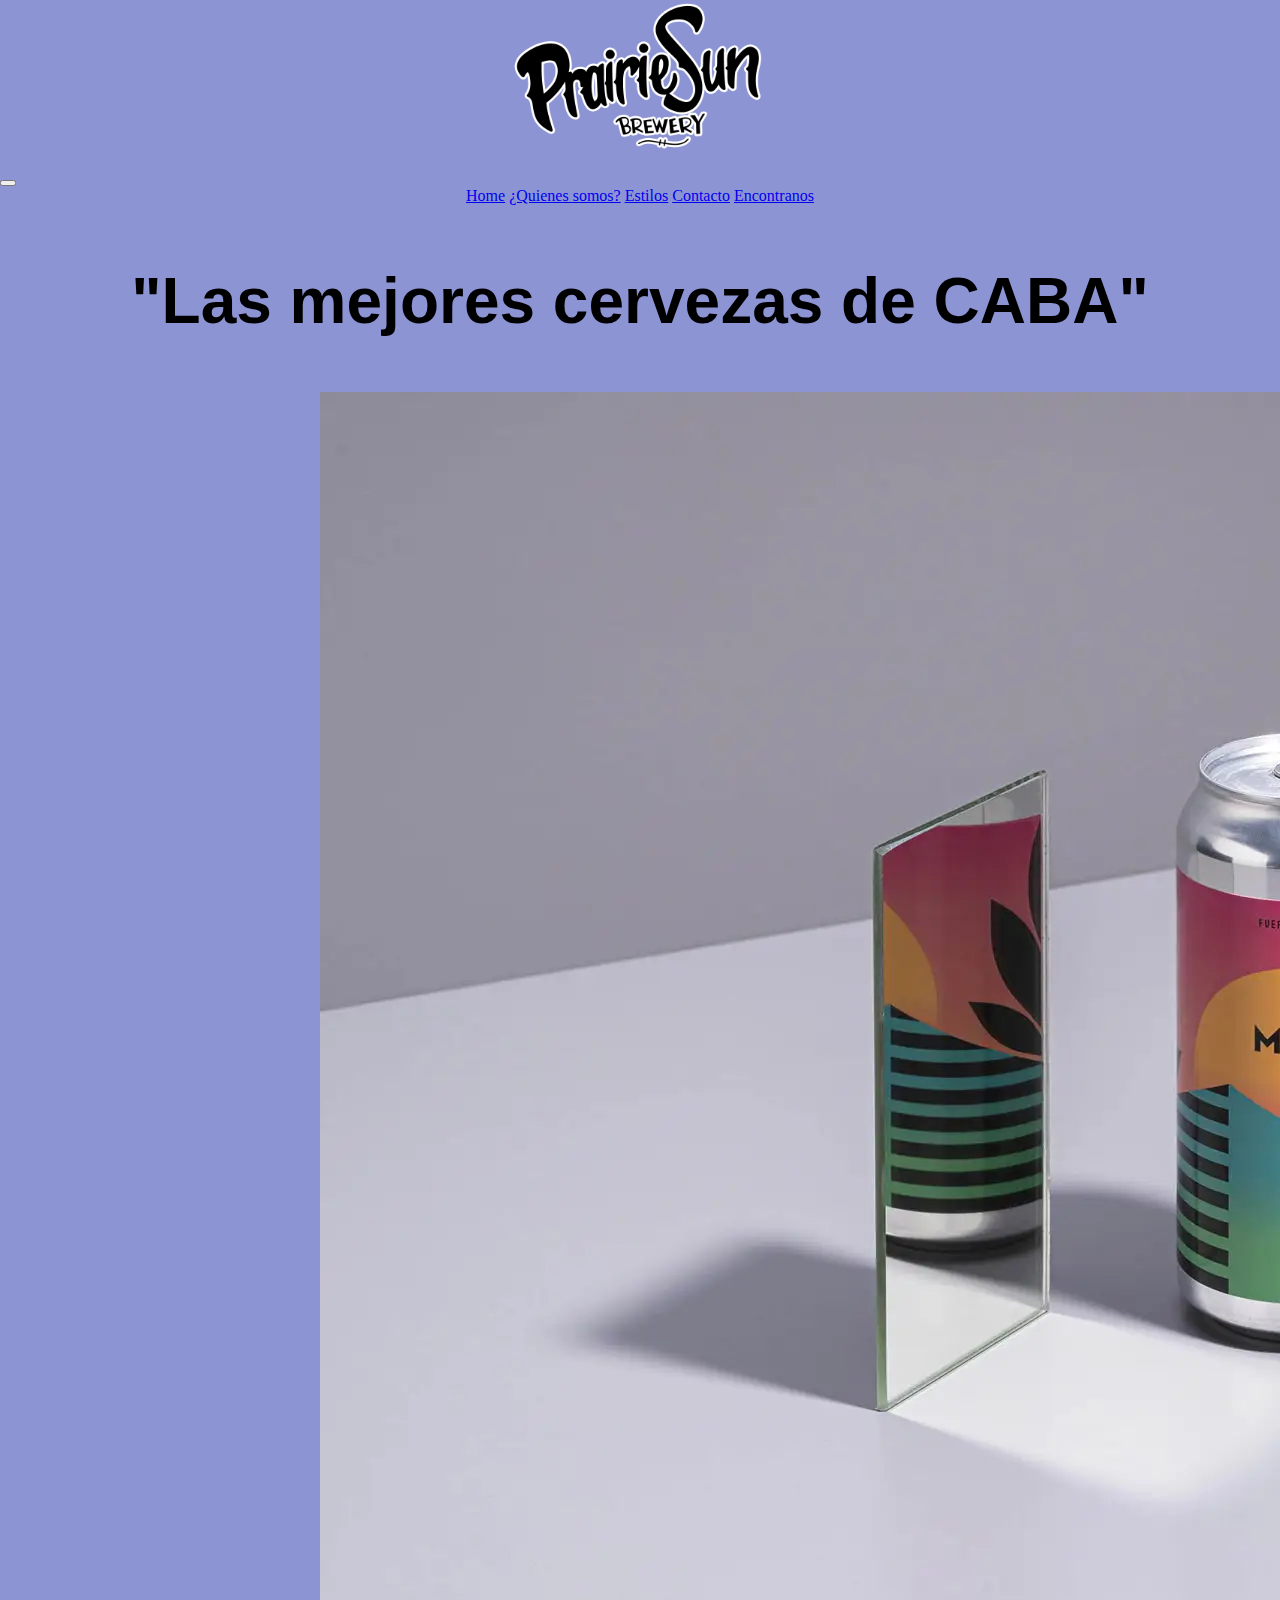
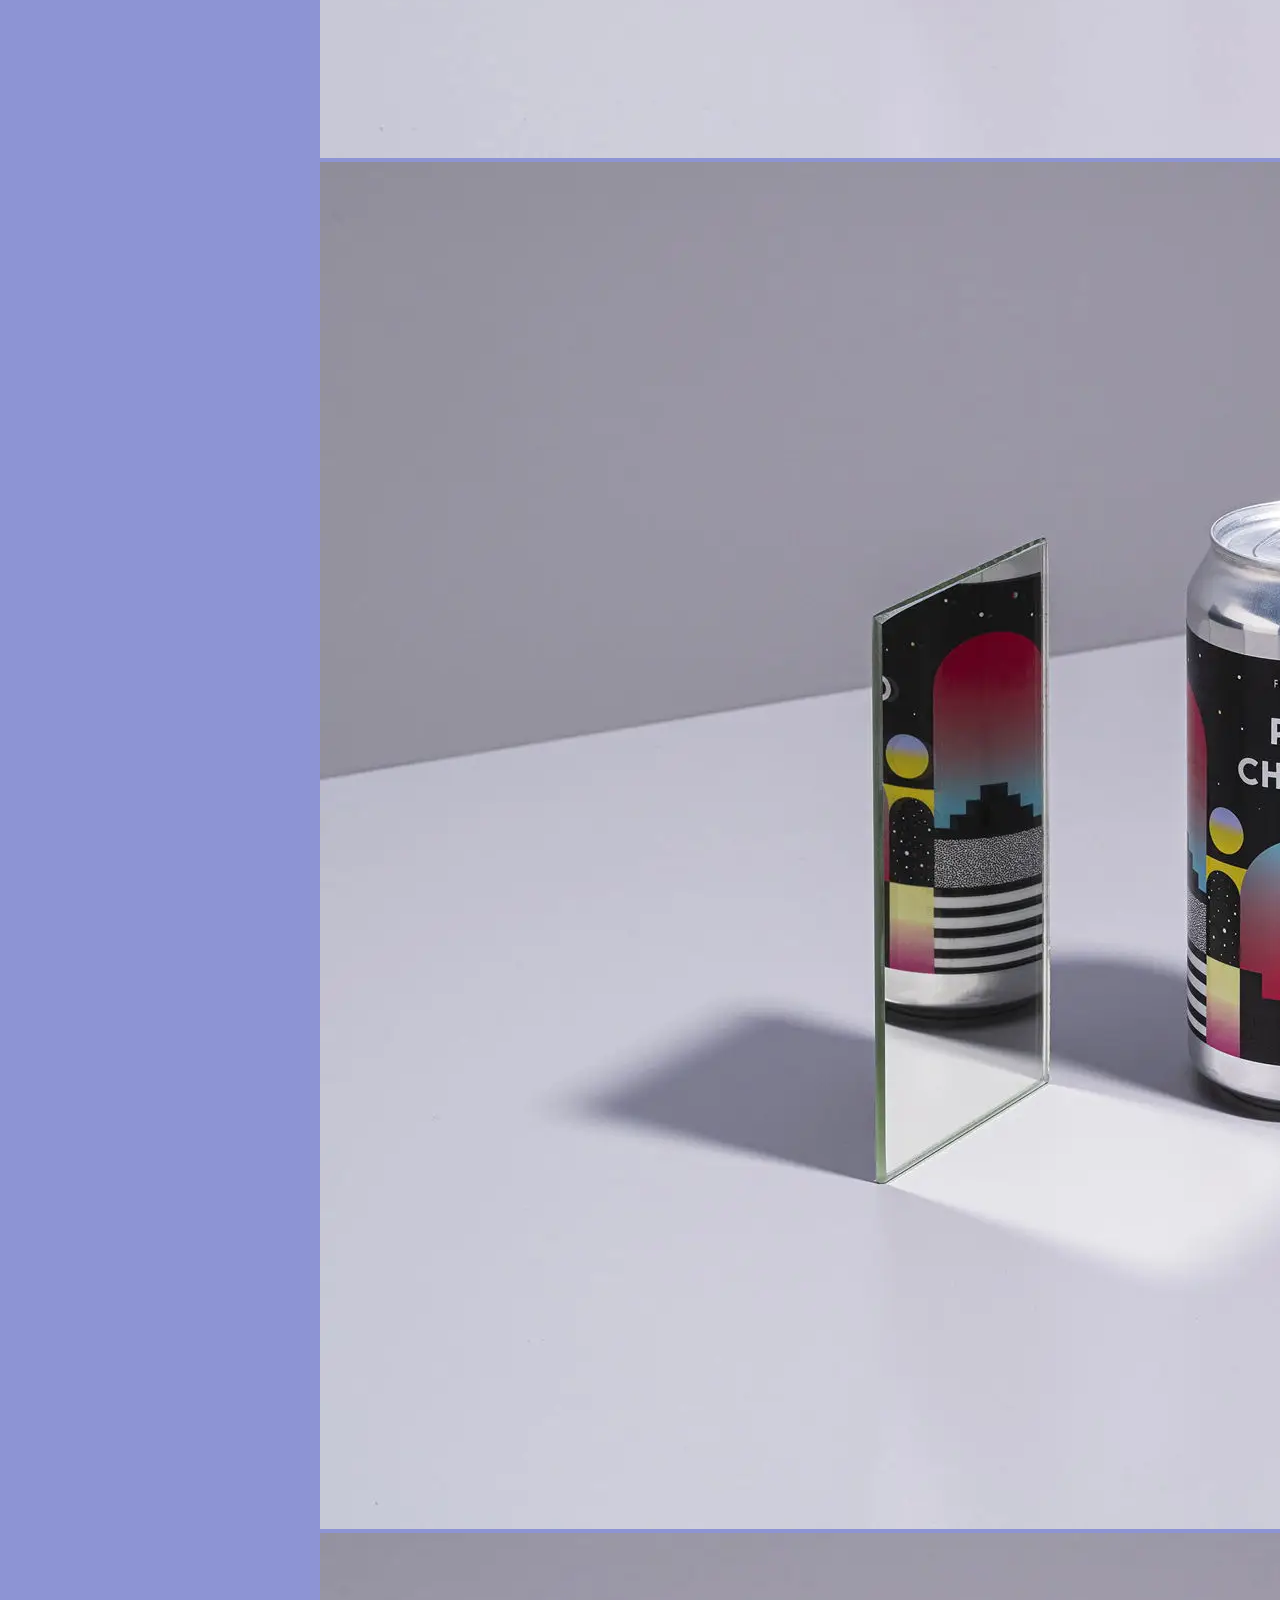
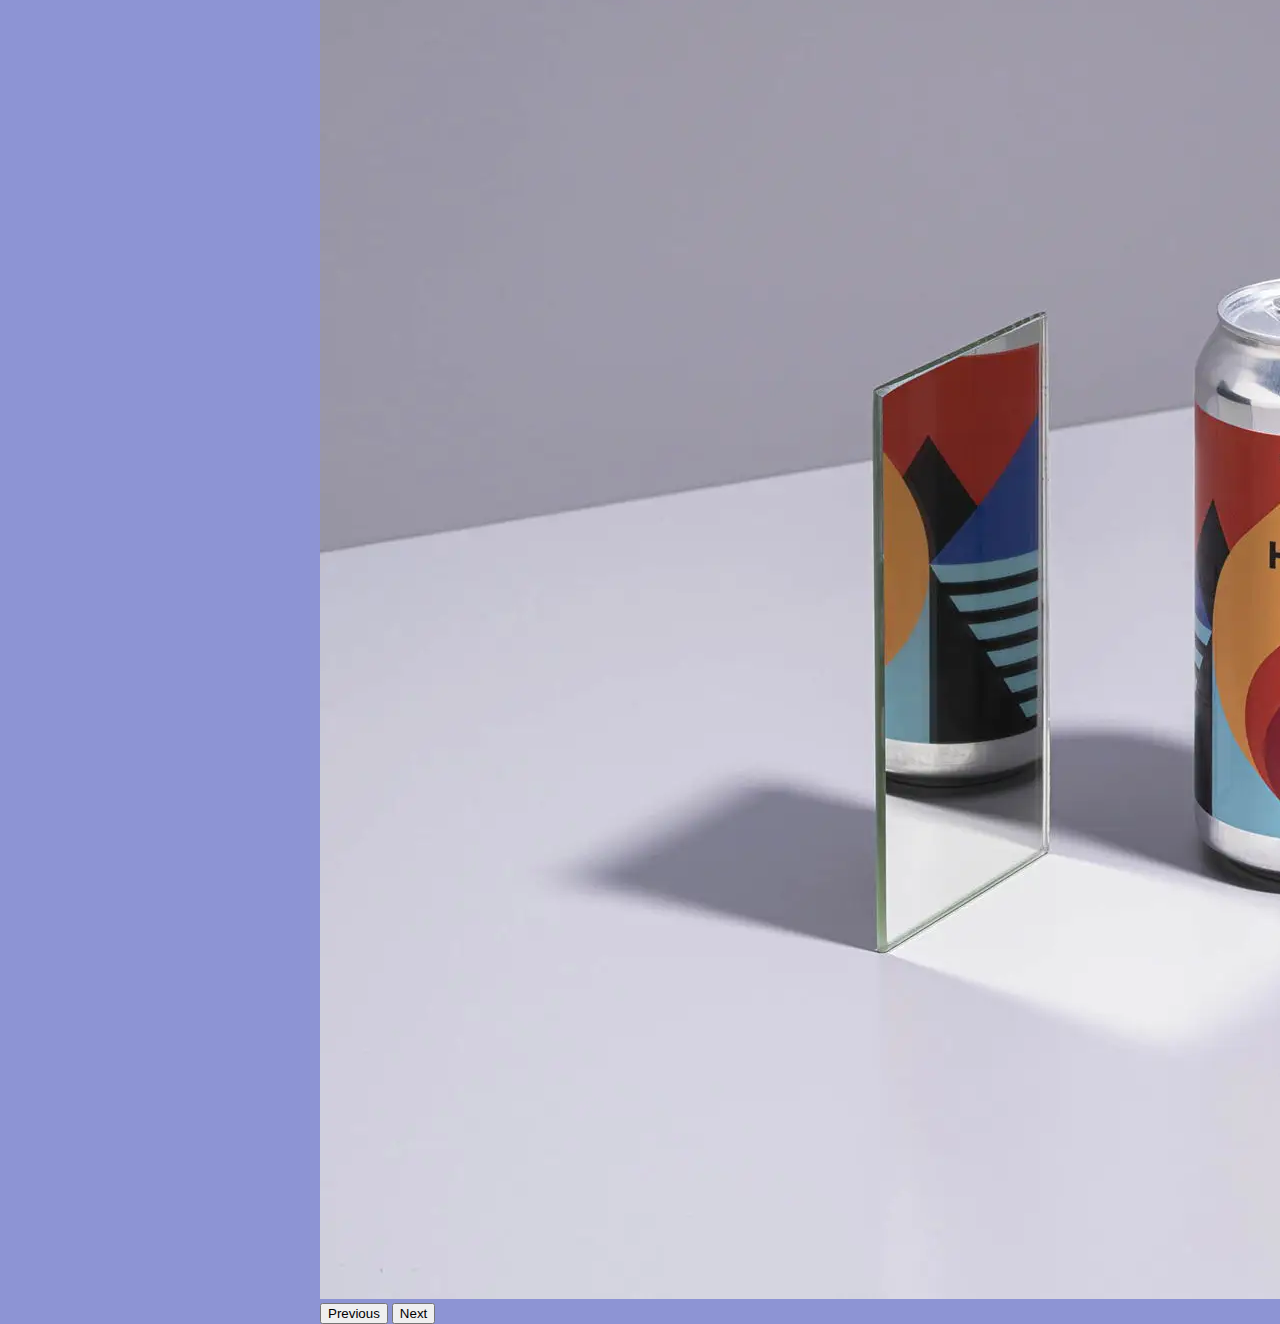
<file: index.html>
<!DOCTYPE html>
<html lang="es">
<head>
    <meta charset="UTF-8">
    <meta name="viewport" content="width=device-width, initial-scale=1.0">
    <link rel="stylesheet" href="./CSS/style.css">
    <link href="https://cdn.jsdelivr.net/npm/bootstrap@5.3.0/dist/css/bootstrap.min.css" rel="stylesheet" integrity="sha384-9ndCyUaIbzAi2FUVXJi0CjmCapSmO7SnpJef0486qhLnuZ2cdeRhO02iuK6FUUVM" crossorigin="anonymous">
    <title>Proyecto</title>
</head>
<body class="body">
    <header>
        <img src="Imagenes/8c0a12_cb9eb271af204c92bbd8583e2e8f9bdc~mv2.png" alt="logo cerveceria" class="logo">    
        
        <nav class="navbar navbar-expand-lg bg-body-tertiary">
            <div class="container-fluid">
              <button class="navbar-toggler" type="button" data-bs-toggle="collapse" data-bs-target="#navbarNavAltMarkup" aria-controls="navbarNavAltMarkup" aria-expanded="false" aria-label="Toggle navigation">
                <span class="navbar-toggler-icon"></span>
              </button>
              <div class="collapse navbar-collapse navbarf" id="navbarNavAltMarkup">
                <div class="navbar-nav">
                  <a class="nav-link" href="index.html">Home</a>
                  <a class="nav-link" href="./Secciones/quienesSomos.html">¿Quienes somos?</a>
                  <a class="nav-link" href="./Secciones/estilos.html">Estilos</a>
                  <a class="nav-link" href="./Secciones/Contacto.html">Contacto</a>
                  <a class="nav-link" href="./Secciones/Encontranos.html">Encontranos</a>
                </div>
              </div>
            </div>
          </nav>
        <h1>"Las mejores cervezas de CABA"</h1>
        <div id="carouselExample" class="carousel slide latas">
          <div class="carousel-inner">
            <div class="carousel-item active">
              <img src="Imagenes/diseno-lata-cerveza-fuersk-wiacek-brewery-02.webp" class="d-block w-100" alt="...">
            </div>
            <div class="carousel-item">
              <img src="Imagenes/diseno-lata-cerveza-fuersk-wiacek-brewery-03.webp" class="d-block w-100" alt="...">
            </div>
            <div class="carousel-item">
              <img src="Imagenes/diseno-lata-cerveza-fuersk-wiacek-brewery-04.webp" class="d-block w-100" alt="...">
            </div>
          </div>
          <button class="carousel-control-prev" type="button" data-bs-target="#carouselExample" data-bs-slide="prev">
            <span class="carousel-control-prev-icon" aria-hidden="true"></span>
            <span class="visually-hidden">Previous</span>
          </button>
          <button class="carousel-control-next" type="button" data-bs-target="#carouselExample" data-bs-slide="next">
            <span class="carousel-control-next-icon" aria-hidden="true"></span>
            <span class="visually-hidden">Next</span>
          </button>
        </div>
    </header>  
    <script src="https://cdn.jsdelivr.net/npm/bootstrap@5.3.0/dist/js/bootstrap.bundle.min.js" integrity="sha384-geWF76RCwLtnZ8qwWowPQNguL3RmwHVBC9FhGdlKrxdiJJigb/j/68SIy3Te4Bkz" crossorigin="anonymous"></script>
</body>
</html>
</file>
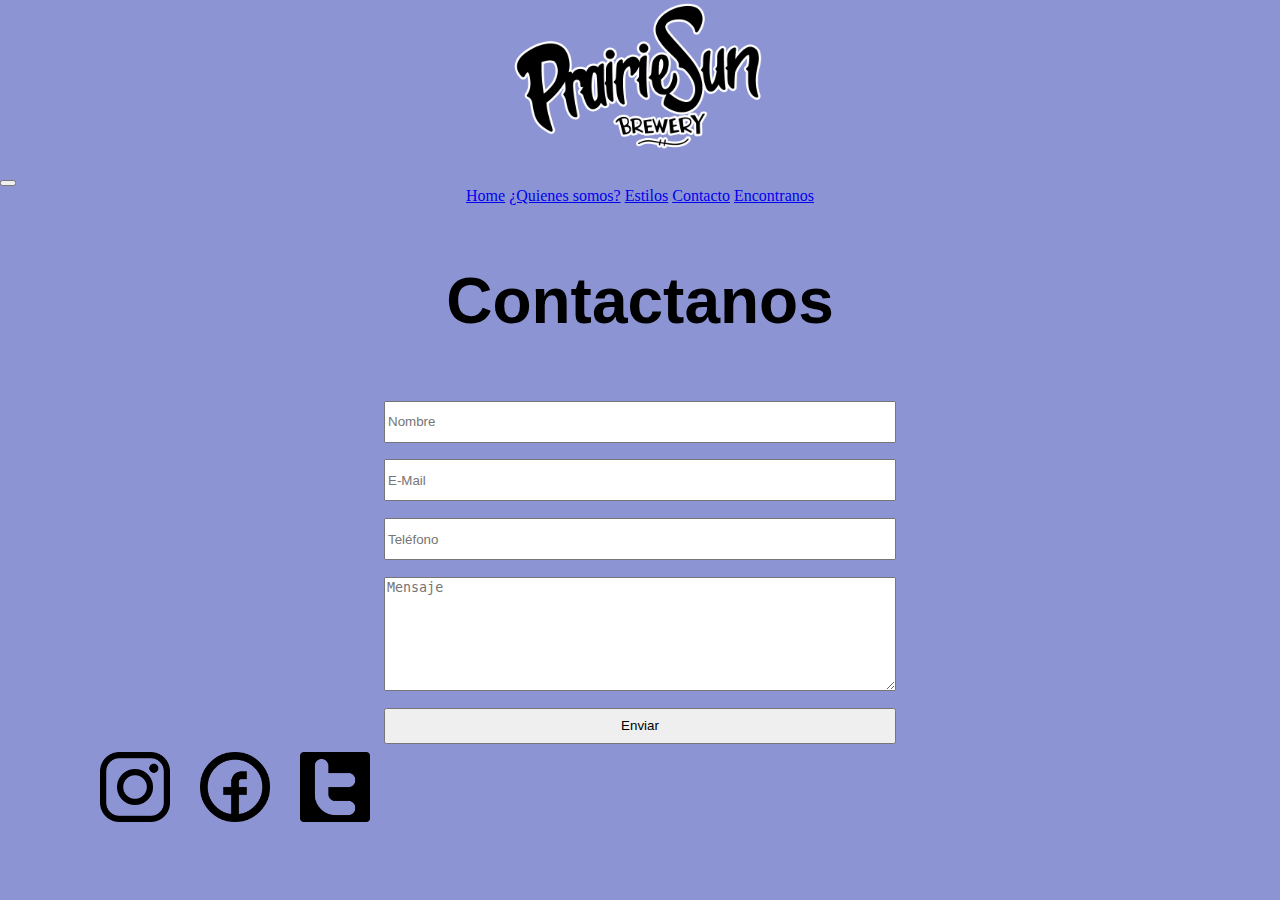
<file: Secciones/Contacto.html>
<!DOCTYPE html>
<html lang="es">
    <head>
        <meta charset="UTF-8">
        <meta name="viewport" content="width=device-width, initial-scale=1.0">
        <link rel="stylesheet" href="../CSS/style.css">
        <link href="https://cdn.jsdelivr.net/npm/bootstrap@5.3.0/dist/css/bootstrap.min.css" rel="stylesheet" integrity="sha384-9ndCyUaIbzAi2FUVXJi0CjmCapSmO7SnpJef0486qhLnuZ2cdeRhO02iuK6FUUVM" crossorigin="anonymous">
        <title>Proyecto</title>
    </head>
<body>
    <Header>
        <img src="../Imagenes/8c0a12_cb9eb271af204c92bbd8583e2e8f9bdc~mv2.png" alt="logo cerveceria" class="logo">
        <nav class="navbar navbar-expand-lg bg-body-tertiary">
            <div class="container-fluid">
              <button class="navbar-toggler" type="button" data-bs-toggle="collapse" data-bs-target="#navbarNavAltMarkup" aria-controls="navbarNavAltMarkup" aria-expanded="false" aria-label="Toggle navigation">
                <span class="navbar-toggler-icon"></span>
              </button>
              <div class="collapse navbar-collapse navbarf" id="navbarNavAltMarkup">
                <div class="navbar-nav">
                  <a class="nav-link" href="../index.html">Home</a>
                  <a class="nav-link" href="./quienesSomos.html">¿Quienes somos?</a>
                  <a class="nav-link" href="./estilos.html">Estilos</a>
                  <a class="nav-link" href="./Contacto.html">Contacto</a>
                  <a class="nav-link" href="./Encontranos.html">Encontranos</a>
                </div>
              </div>
            </div>
          </nav>
        <h1>Contactanos</h1>
    <div class="contacto">
        <input type="text" name="campo_41566" placeholder="Nombre">
        <input type="email" name="campo_41567" placeholder="E-Mail">
        <input type="text" name="campo_41568" placeholder="Teléfono">
        <textarea name="campo_41569" placeholder="Mensaje"></textarea>
        <input class="btn btn-default" type="submit" name="campo_41570" value="Enviar">
    </div>
    </Header>
<div class="grid-loyout">
<div><a href="https://www.instagram.com"> <img src="../Imagenes/87390.png" alt="insta" height="70rem"></a></div>
<div><a href="https://es-la.facebook.com"> <img src="../Imagenes/Circle-Facebook-Logo-PNG-Picture.png" alt="face" height="70rem"></a></div>
<div><a href="https://twitter.com/?lang=es"> <img src="../Imagenes/49517.png" alt="tw" height="70rem"></a></div>
</div>
    <script src="https://cdn.jsdelivr.net/npm/bootstrap@5.3.0/dist/js/bootstrap.bundle.min.js" integrity="sha384-geWF76RCwLtnZ8qwWowPQNguL3RmwHVBC9FhGdlKrxdiJJigb/j/68SIy3Te4Bkz" crossorigin="anonymous"></script>
</body>
</html>
</file>
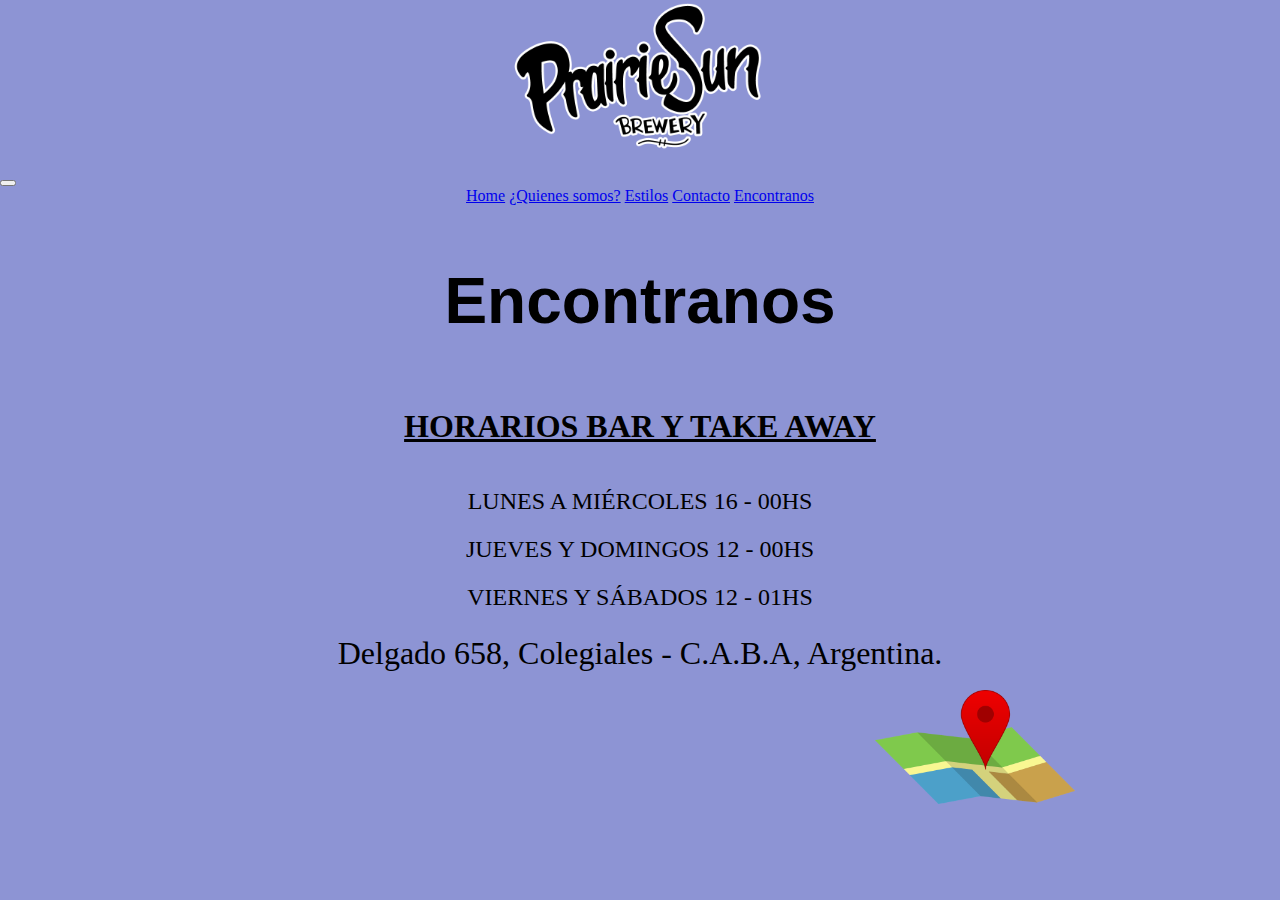
<file: Secciones/Encontranos.html>
<!DOCTYPE html>
<html lang="en">
    <head>
        <meta charset="UTF-8">
        <meta name="viewport" content="width=device-width, initial-scale=1.0">
        <link rel="stylesheet" href="../CSS/style.css">
        <link href="https://cdn.jsdelivr.net/npm/bootstrap@5.3.0/dist/css/bootstrap.min.css" rel="stylesheet" integrity="sha384-9ndCyUaIbzAi2FUVXJi0CjmCapSmO7SnpJef0486qhLnuZ2cdeRhO02iuK6FUUVM" crossorigin="anonymous">
        <title>Proyecto</title>
    </head>
<body>
    <header>
        <img src="../Imagenes/8c0a12_cb9eb271af204c92bbd8583e2e8f9bdc~mv2.png" alt="logo cerveceria" class="logo">
        <nav class="navbar navbar-expand-lg bg-body-tertiary">
            <div class="container-fluid">
              <button class="navbar-toggler" type="button" data-bs-toggle="collapse" data-bs-target="#navbarNavAltMarkup" aria-controls="navbarNavAltMarkup" aria-expanded="false" aria-label="Toggle navigation">
                <span class="navbar-toggler-icon"></span>
              </button>
              <div class="collapse navbar-collapse navbarf" id="navbarNavAltMarkup">
                <div class="navbar-nav">
                  <a class="nav-link" href="../index.html">Home</a>
                  <a class="nav-link" href="./quienesSomos.html">¿Quienes somos?</a>
                  <a class="nav-link" href="./estilos.html">Estilos</a>
                  <a class="nav-link" href="./Contacto.html">Contacto</a>
                  <a class="nav-link" href="./Encontranos.html">Encontranos</a>
                </div>
              </div>
            </div>
          </nav>
        <h1>Encontranos</h1>
    </header>
    <h3>HORARIOS BAR Y TAKE AWAY</h3>
    <div class="hora1">LUNES A MIÉRCOLES 16 - 00HS</div>
    <div class="hora2">JUEVES Y DOMINGOS 12 - 00HS</div>
    <div class="hora3">VIERNES Y SÁBADOS 12 - 01HS</div>
    <div class="direccion">Delgado 658, Colegiales - C.A.B.A, Argentina.</div>
 <div class="mapa">
    <a href="https://www.google.com/maps/place/Bahía,+Brasil/@-13.4406904,-41.9592156,6z/data=!3m1!4b1!4m6!3m5!1s0x716037ca23ca5b3:0x7e926f5fb491ed05!8m2!3d-11.4098737!4d-41.2808577!16zL20vMDFjOGM2?entry=ttu"> <img src="../Imagenes/map-1272165_1280.webp" alt="mapa"></a>
 </div>
 <script src="https://cdn.jsdelivr.net/npm/bootstrap@5.3.0/dist/js/bootstrap.bundle.min.js" integrity="sha384-geWF76RCwLtnZ8qwWowPQNguL3RmwHVBC9FhGdlKrxdiJJigb/j/68SIy3Te4Bkz" crossorigin="anonymous"></script>
</body>
</html>
</file>
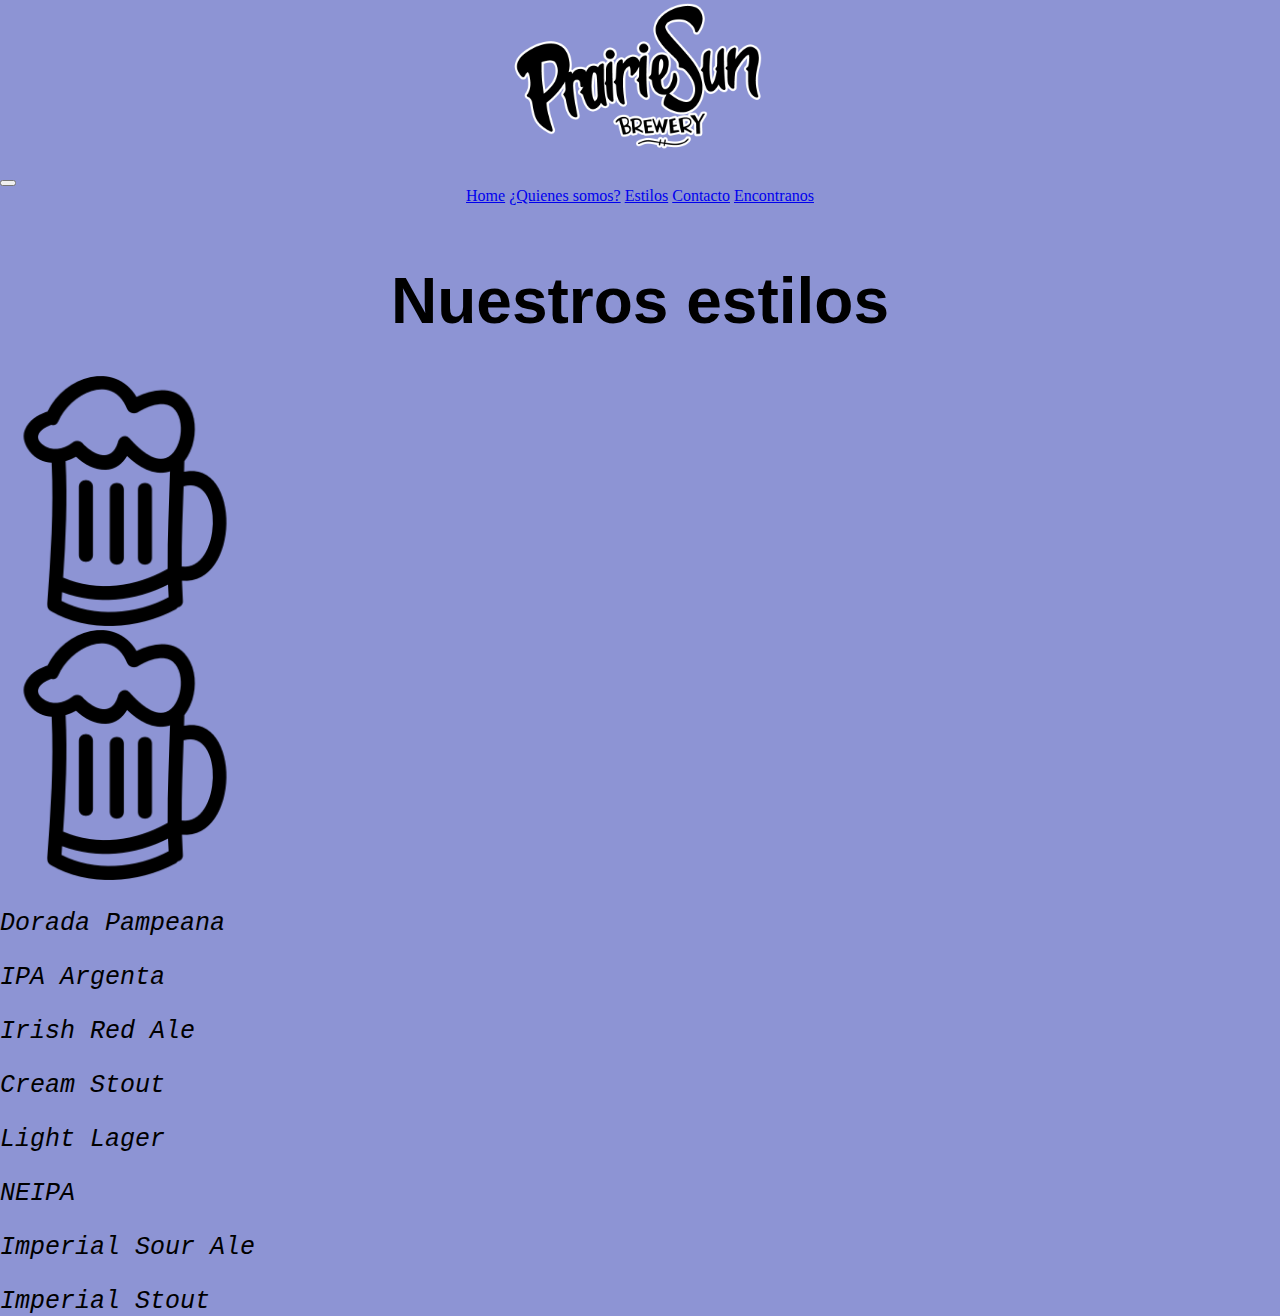
<file: Secciones/estilos.html>
<!DOCTYPE html>
<html lang="en">
    <head>
        <meta charset="UTF-8">
        <meta name="viewport" content="width=device-width, initial-scale=1.0">
        <link rel="stylesheet" href="../CSS/style.css">
        <link href="https://cdn.jsdelivr.net/npm/bootstrap@5.3.0/dist/css/bootstrap.min.css" rel="stylesheet" integrity="sha384-9ndCyUaIbzAi2FUVXJi0CjmCapSmO7SnpJef0486qhLnuZ2cdeRhO02iuK6FUUVM" crossorigin="anonymous">
        <title>Proyecto</title>
    </head>
<body>
    <header>
        <img src="../Imagenes/8c0a12_cb9eb271af204c92bbd8583e2e8f9bdc~mv2.png" alt="logo cerveceria"
        class="logo">
        <nav class="navbar navbar-expand-lg bg-body-tertiary">
            <div class="container-fluid">
              <button class="navbar-toggler" type="button" data-bs-toggle="collapse" data-bs-target="#navbarNavAltMarkup" aria-controls="navbarNavAltMarkup" aria-expanded="false" aria-label="Toggle navigation">
                <span class="navbar-toggler-icon"></span>
              </button>
              <div class="collapse navbar-collapse navbarf" id="navbarNavAltMarkup">
                <div class="navbar-nav">
                  <a class="nav-link" href="../index.html">Home</a>
                  <a class="nav-link" href="./quienesSomos.html">¿Quienes somos?</a>
                  <a class="nav-link" href="./estilos.html">Estilos</a>
                  <a class="nav-link" href="./Contacto.html">Contacto</a>
                  <a class="nav-link" href="./Encontranos.html">Encontranos</a>
                </div>
              </div>
            </div>
          </nav>
        <h1>Nuestros estilos</h1>
    </header>
    <div class="container text-center cervezas">
        <div class="row row-cols-2 row-gap-5">
          <div class="col"> <img src="../Imagenes/cb7efe6d6ed0dc13a3e1ba26f401f373.png" alt="" height="250rem"></div>
    <div class="col"><img src="../Imagenes/cb7efe6d6ed0dc13a3e1ba26f401f373.png" alt="" height="250rem"></div>
          <div class="col estilos1">
            <p>Dorada Pampeana</p>
            <p>IPA Argenta</p>
            <p>Irish Red Ale</p>
            <p>Cream Stout</p></div>
          <div class="col estilos2"> 
            <p>Light Lager</p>
            <p>NEIPA</p>
            <p>Imperial Sour Ale</p>
            <p>Imperial Stout</p></div>
        </div>
      </div>
<script src="https://cdn.jsdelivr.net/npm/bootstrap@5.3.0/dist/js/bootstrap.bundle.min.js" integrity="sha384-geWF76RCwLtnZ8qwWowPQNguL3RmwHVBC9FhGdlKrxdiJJigb/j/68SIy3Te4Bkz" crossorigin="anonymous"></script>
</body>
</html>
</file>
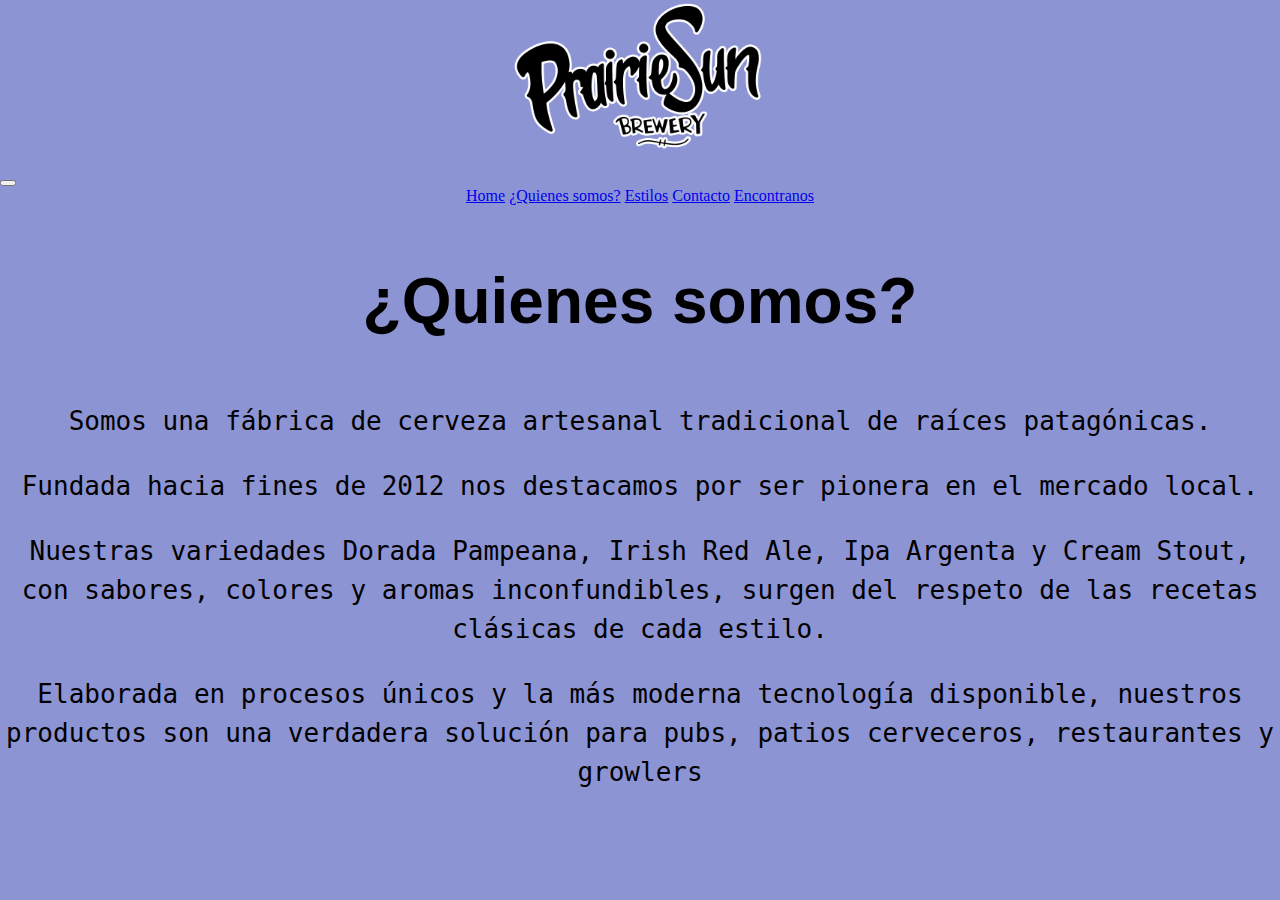
<file: Secciones/quienesSomos.html>
<!DOCTYPE html>
<html lang="es">
    <head>
        <meta charset="UTF-8">
        <meta name="viewport" content="width=device-width, initial-scale=1.0">
        <link rel="stylesheet" href="../CSS/style.css">
        <link href="https://cdn.jsdelivr.net/npm/bootstrap@5.3.0/dist/css/bootstrap.min.css" rel="stylesheet" integrity="sha384-9ndCyUaIbzAi2FUVXJi0CjmCapSmO7SnpJef0486qhLnuZ2cdeRhO02iuK6FUUVM" crossorigin="anonymous">
        <title>Proyecto</title>
    </head>
<body>
    <Header>
        <img src="../Imagenes/8c0a12_cb9eb271af204c92bbd8583e2e8f9bdc~mv2.png" alt="logo cerveceria" class="logo">
        
        <nav class="navbar navbar-expand-lg bg-body-tertiary">
            <div class="container-fluid">
              <button class="navbar-toggler" type="button" data-bs-toggle="collapse" data-bs-target="#navbarNavAltMarkup" aria-controls="navbarNavAltMarkup" aria-expanded="false" aria-label="Toggle navigation">
                <span class="navbar-toggler-icon"></span>
              </button>
              <div class="collapse navbar-collapse navbarf" id="navbarNavAltMarkup">
                <div class="navbar-nav">
                  <a class="nav-link" href="../index.html">Home</a>
                  <a class="nav-link" href="./quienesSomos.html">¿Quienes somos?</a>
                  <a class="nav-link" href="./estilos.html">Estilos</a>
                  <a class="nav-link" href="./Contacto.html">Contacto</a>
                  <a class="nav-link" href="./Encontranos.html">Encontranos</a>
                </div>
              </div>
            </div>
          </nav>
        <h1>¿Quienes somos?</h1>
    </Header>
<div class="sobreNosotros">
    <p>Somos una fábrica de cerveza artesanal tradicional de raíces patagónicas.</p>
    <p>Fundada hacia fines de 2012 nos destacamos por ser pionera en el mercado local.</p>
    <p>Nuestras variedades Dorada Pampeana, Irish Red Ale, Ipa Argenta y Cream Stout, con sabores, colores y aromas inconfundibles, surgen del respeto de las recetas clásicas de cada estilo.
    <p>Elaborada en procesos únicos y la más moderna tecnología disponible, nuestros productos son una verdadera solución para pubs, patios cerveceros, restaurantes y growlers</p>
</div>
<script src="https://cdn.jsdelivr.net/npm/bootstrap@5.3.0/dist/js/bootstrap.bundle.min.js" integrity="sha384-geWF76RCwLtnZ8qwWowPQNguL3RmwHVBC9FhGdlKrxdiJJigb/j/68SIy3Te4Bkz" crossorigin="anonymous"></script>
</body>
</html>
</file>
<file: CSS/style.css>
@font-face {
    font-family: Windsor;
    src: url(https://strange.com.ar/build/assets/windsoref-bold-webfont-0d8f37c4.woff2) format("woff2"),url(https://strange.com.ar/build/assets/windsoref-bold-webfont-0d8f37c4.woff2) format("woff");
    font-weight: 400;
    font-style: normal
}

html {
    height: 100%;
}

body {
    background-color: #8d94d4 !important;
    height: 100%;
    background-position: center;
    background-repeat: no-repeat;
    background-size: cover;
    position: relative;
    margin: 0;
}

header {
    display:flex;
    flex-direction: column;
   justify-content: center;
   gap:1rem;
}

.logo {
    height: 17vh;
    align-self: center;
}

/*NavBar*/
.navbarf{
    display: flex;
    justify-content: center;
    --bs-navbar-nav-link-padding-x: 6rem;
}

/*titulos*/
h1 {
    color: #000000;
    font-family: Windsor,sans-serif;
    font-size: 400%;
    margin-bottom: 3vw;
    text-align: center;
    position: relative;  
}

.latas{
    align-self: center;
}

/* Extra small devices (phones, 600px and down) */
@media only screen and (max-width: 600px) {}

/* Small devices (portrait tablets and large phones, 600px and up) */
@media only screen and (min-width: 600px) {}

/* Medium devices (landscape tablets, 768px and up) */
@media only screen and (min-width: 768px) {}

/* Large devices (laptops/desktops, 992px and up) */
@media only screen and (min-width: 992px) {
    .latas{
        width: 50%;
    }
}

/* Extra large devices (large laptops and desktops, 1200px and up) */
@media only screen and (min-width: 1200px) {
    .latas{
        width: 50%;
    }
}

/*quienes somos*/
.sobreNosotros{
    font-size: 26px;
    color: #000000;
    line-height: 1.5;
    text-align: center;
    font-family: monospace;
}

/*Estilos*/
.estilos1 {
    font-size: 25px;
    font-family: monospace;
    font-style: italic;
    text-shadow: #000000;
}

.estilos2 {
    font-size: 25px;
    font-family: monospace;
    font-style: italic;
    text-shadow: #000000;
}

/* Extra small devices (phones, 600px and down) */
@media only screen and (max-width: 600px) {}

/* Small devices (portrait tablets and large phones, 600px and up) */
@media only screen and (min-width: 600px) {}

/* Medium devices (landscape tablets, 768px and up) */
@media only screen and (min-width: 768px) {}

/* Large devices (laptops/desktops, 992px and up) */
@media only screen and (min-width: 992px) {
    .latas{
        width: 50%;
    }
}

/* Extra large devices (large laptops and desktops, 1200px and up) */
@media only screen and (min-width: 1200px) {
    .latas{
        width: 50%;
    }
}

/*contactanos*/
.contacto{
    display: inline-flex;
    flex-direction: column;
    height: 40vh;
    width: 40vw;
    justify-content: space-around;
    margin-left: 30%;
}

input {
    height: 4vh;
}

textarea{
    height: 12vh;
}

.grid-loyout{
    display: grid;
    grid-template-columns: auto auto auto;
    justify-content: flex-start;
    margin-left: 100px;
    gap: 30px;
}

/*encontranos*/
h3{
    font-size: 200%;
    text-align: center;
    text-decoration: underline;
}

.hora1{
    font-size: 150%;
    flex-grow: 1;
    line-height: 2;
    text-align: center;
}

.hora2{
    text-align: center;
    font-size: 150%;
    flex-grow: 1;
    line-height: 2;
}

.hora3{
    text-align: center;
    font-size: 150%;
    flex-grow: 1;
    line-height: 2; 
}

.direccion{
    font-size: 200%;
    line-height: 2;
    text-align: center;
}

.mapa{
    display: inline-block;
    padding:5px;
    box-sizing: border-box;
    float:right
}

.mapa img {
    width:200px;
    margin-right: 200px;
}
</file>
